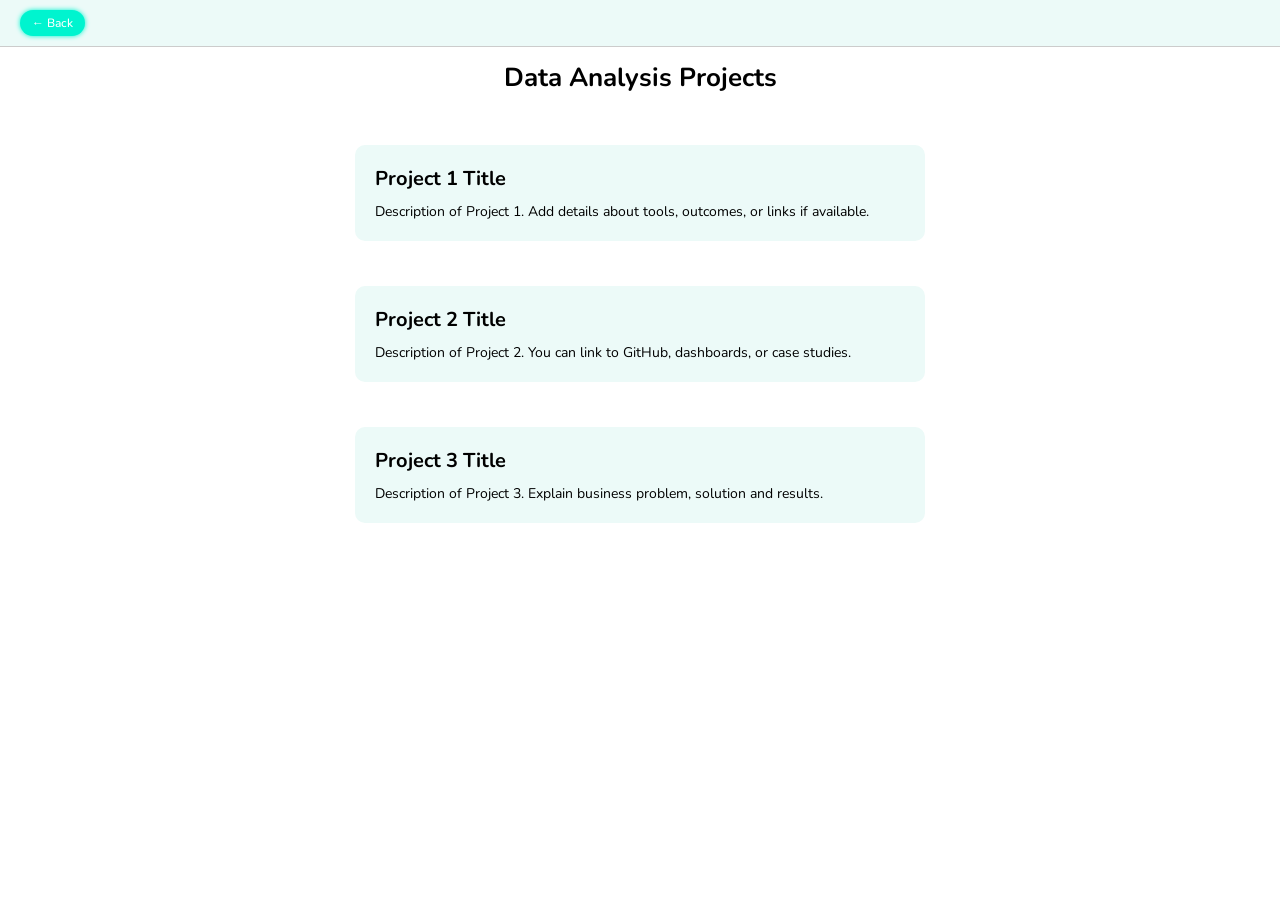
<file: DA_portfolio.html>
<!DOCTYPE html>
<html lang="en">
<head>
  <meta charset="UTF-8" />
  <meta name="viewport" content="width=device-width, initial-scale=1.0"/>
  <title>Portfolio Projects</title>
  <link rel="stylesheet" href="style.css">
  <style>
    body {
      margin: 0;
      font-family: sans-serif;
    }

    .header {
      display: flex;
      align-items: center;
      padding: 1rem 2rem;
      background-color: var(--snd-bg-color);
      border-bottom: 1px solid #ccc;
    }

    .back-button {
      padding: 0.5rem 1.2rem;
      background: var(--main-color);
      color: var(--bg-color);
      border-radius: 2rem;
      text-decoration: none;
      font-size: 1.2rem;
      font-weight: 500;
      box-shadow: 0 0 0.5rem var(--main-color);
      transition: box-shadow 0.3s ease;
    }

    .back-button:hover {
      box-shadow: none;
    }

    .portfolio-container {
      padding: 4rem 9% 2rem;
      flex-direction: column;
      display: flex;
      max-width: 800px;
      margin: 0 auto;
    }

    .portfolio-container h2.heading {
      font-size: 2.6rem;
      margin-bottom: 2.5rem;
      margin-top: 2rem;
    }

    .project {
      background-color: var(--snd-bg-color);
      padding: 2rem;
      border-radius: 1rem;
      margin-bottom: 2rem;
      width: 100%;
      box-sizing: border-box;
    }

    .project h3 {
      font-size: 2rem;
      margin-bottom: 1rem;
    }

    .project p {
      font-size: 1.4rem;
      color: var(--text-color);
    }
  </style>
</head>
<body>

  <!-- Top bar with back button -->
  <div class="header">
    <a href="index.html#services" class="back-button">← Back</a>
  </div>

  <!-- Portfolio content -->
  <section class="portfolio-container">
    <h2 class="heading">Data Analysis Projects</h2>

    <div class="project" id="project1">
      <h3>Project 1 Title</h3>
      <p>Description of Project 1. Add details about tools, outcomes, or links if available.</p>
    </div>

    <div class="project" id="project2">
      <h3>Project 2 Title</h3>
      <p>Description of Project 2. You can link to GitHub, dashboards, or case studies.</p>
    </div>

    <div class="project" id="project3">
      <h3>Project 3 Title</h3>
      <p>Description of Project 3. Explain business problem, solution and results.</p>
    </div>
  </section>

</body>
</html>
</file>
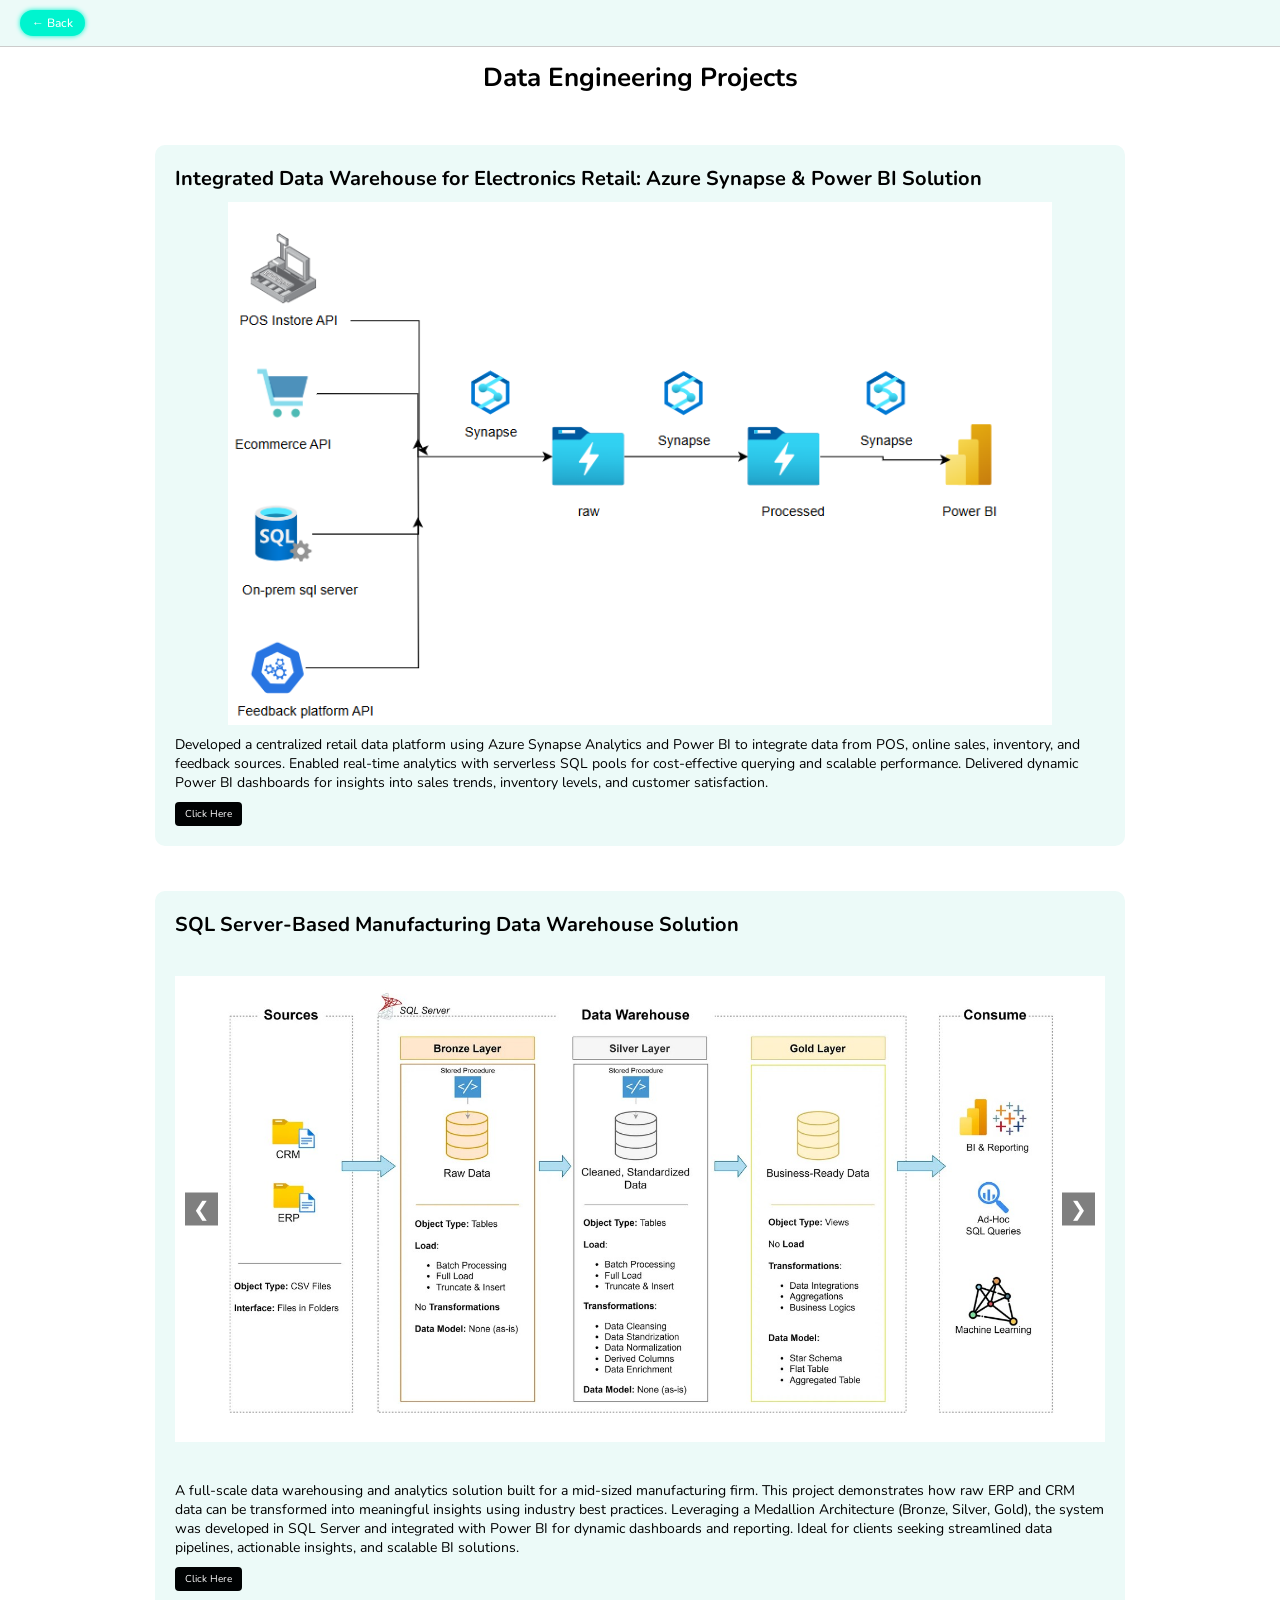
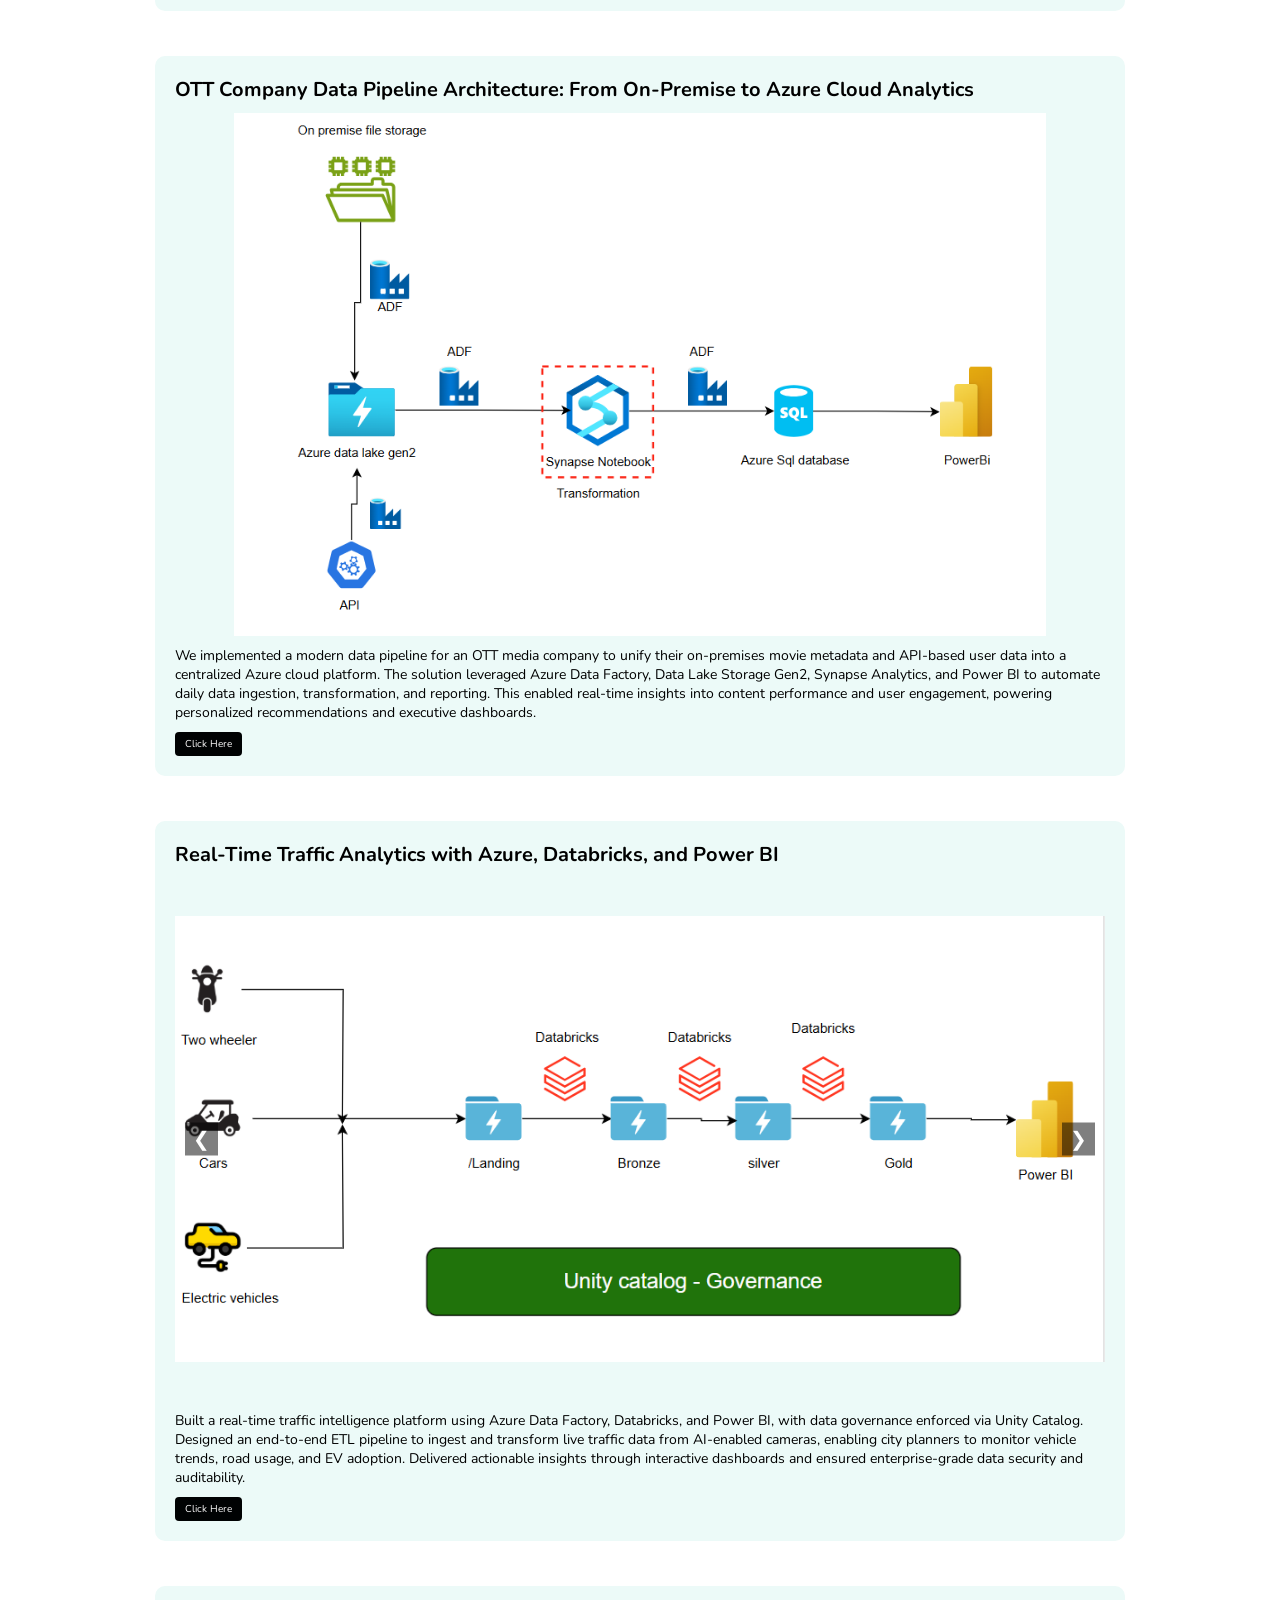
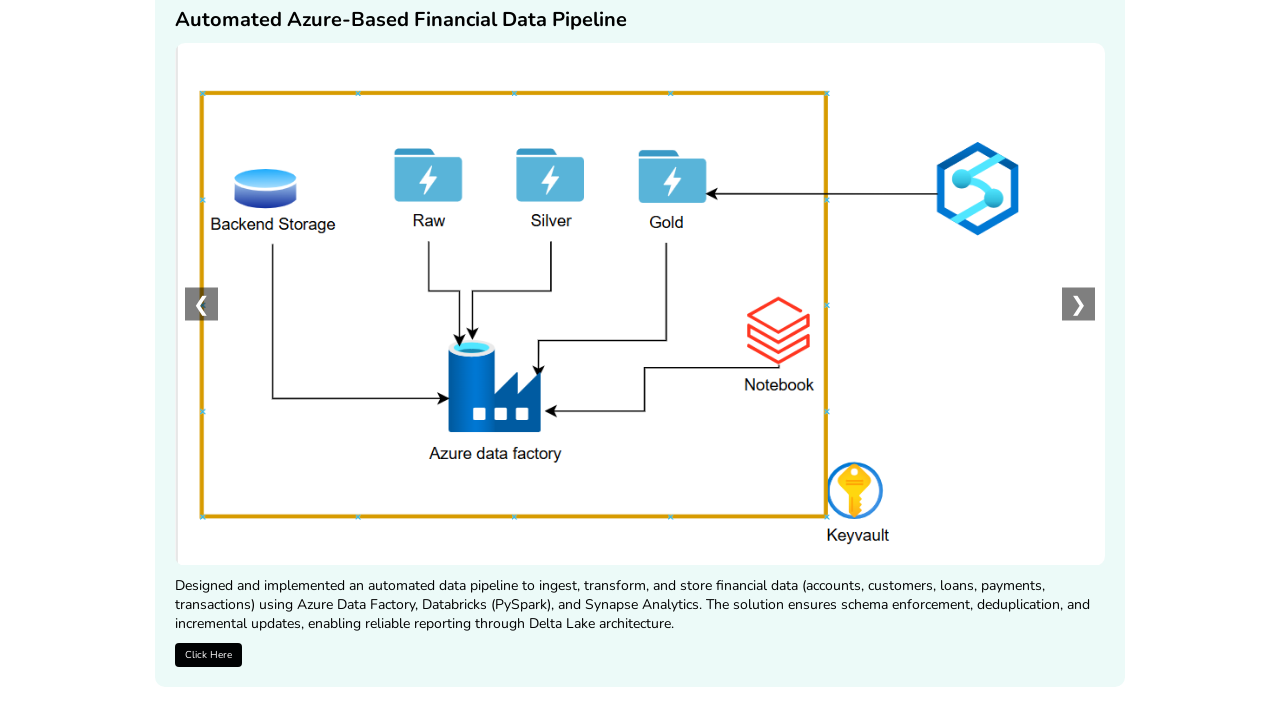
<file: DE_portfolio.html>
<!DOCTYPE html>
<html lang="en">
<head>
  <meta charset="UTF-8" />
  <meta name="viewport" content="width=device-width, initial-scale=1.0"/>
  <title>Portfolio Projects</title>
  <link rel="stylesheet" href="style.css">
</head>
<body>

  <!-- Top bar with back button -->
  <div class="header">
    <a href="index.html#services" class="back-button">← Back</a>
  </div>

  <!-- Portfolio content -->
  <section class="portfolio-container">
    <h2 class="heading">Data Engineering Projects</h2>

    <div class="project" id="project1">
      <h3>Integrated Data Warehouse for Electronics Retail: Azure Synapse & Power BI Solution</h3>

      <div class="project-image-container">
        <img src="images/Synapse_data_platform/architecture.png" class="carousel-image active">

      <!-- NO Arrows for 1 image -->
        <!-- <button class="carousel-arrow left">&#10094;</button>
        <button class="carousel-arrow right">&#10095;</button> -->
      </div>

      <p> Developed a centralized retail data platform using Azure Synapse Analytics and Power BI to integrate data from POS, online sales, inventory, and feedback sources. Enabled real-time analytics with serverless SQL pools for cost-effective querying and scalable performance. Delivered dynamic Power BI dashboards for insights into sales trends, inventory levels, and customer satisfaction.  
      </p>
      <a href="https://docs.google.com/document/d/1mBIUdq3bj4wsDs6k6IuvqKdtTbn_fBp8/edit?usp=sharing&ouid=113656735847317828841&rtpof=true&sd=true" class="simple-button" target="_blank">Click Here</a>
    </div>


    <div class="project" id="project2">
      <h3>SQL Server-Based Manufacturing Data Warehouse Solution</h3>

      <div class="project-image-container">
        <img src="images/sqlserver_manufacturing_datawarehouse/Data_Architecture_design.jpg" class="carousel-image active">
        <img src="images/sqlserver_manufacturing_datawarehouse/Data_flow.jpg" class="carousel-image">
        <img src="images/sqlserver_manufacturing_datawarehouse/Data_model.jpg" class="carousel-image">

      <!-- Arrows -->
        <button class="carousel-arrow left">&#10094;</button>
        <button class="carousel-arrow right">&#10095;</button>
      </div>

      <p>
        A full-scale data warehousing and analytics solution built for a mid-sized manufacturing firm. This project demonstrates how raw ERP and CRM data can be transformed into meaningful insights using industry best practices. Leveraging a Medallion Architecture (Bronze, Silver, Gold), the system was developed in SQL Server and integrated with Power BI for dynamic dashboards and reporting. Ideal for clients seeking streamlined data pipelines, actionable insights, and scalable BI solutions.
      </p>
      <a href="https://docs.google.com/document/d/1a2uxHw-K9NJdNAaS3Brbd2mhARPLj7o_/edit?usp=sharing&ouid=113656735847317828841&rtpof=true&sd=true" class="simple-button" target="_blank">Click Here</a>
    </div>


    <div class="project" id="project3">
      <h3>OTT Company Data Pipeline Architecture: From On-Premise to Azure Cloud Analytics</h3>

      <div class="project-image-container">
        <img src="images/ottdata_onprem_to_cloud/architecture.png" class="carousel-image active">

      <!-- NO Arrows for 1 image -->
        <!-- <button class="carousel-arrow left">&#10094;</button>
        <button class="carousel-arrow right">&#10095;</button> -->
      </div>

      <p> We implemented a modern data pipeline for an OTT media company to unify their on-premises movie metadata and API-based user data into a centralized Azure cloud platform. The solution leveraged Azure Data Factory, Data Lake Storage Gen2, Synapse Analytics, and Power BI to automate daily data ingestion, transformation, and reporting. This enabled real-time insights into content performance and user engagement, powering personalized recommendations and executive dashboards. </p>
      <a href="https://docs.google.com/document/d/11xD_OcVHGDnS04vO64wrGYF1_v1IEowN/edit?usp=drive_link&ouid=113656735847317828841&rtpof=true&sd=true" class="simple-button" target="_blank">Click Here</a>
    </div>


    <div class="project" id="project4 ">
      <h3>Real-Time Traffic Analytics with Azure, Databricks, and Power BI</h3>

      <div class="project-image-container">
        <img src="images/trafficanalysis_unitycatalog/architecture.png" class="carousel-image active">
        <img src="images/trafficanalysis_unitycatalog/sample_powerbi_dashboard.jpg" class="carousel-image">

      <!-- Arrows -->
        <button class="carousel-arrow left">&#10094;</button>
        <button class="carousel-arrow right">&#10095;</button>
      </div>

      <p> Built a real-time traffic intelligence platform using Azure Data Factory, Databricks, and Power BI, with data governance enforced via Unity Catalog. Designed an end-to-end ETL pipeline to ingest and transform live traffic data from AI-enabled cameras, enabling city planners to monitor vehicle trends, road usage, and EV adoption. Delivered actionable insights through interactive dashboards and ensured enterprise-grade data security and auditability.  </p>
      <a href="https://docs.google.com/document/d/1wpu1Uxvgtr0jnTeUqpx5BVVBGFh7rQtF/edit?usp=sharing&ouid=113656735847317828841&rtpof=true&sd=true" class="simple-button" target="_blank">Click Here</a>
    </div>


    <div class="project" id="project4 ">
      <h3>Automated Azure-Based Financial Data Pipeline</h3>

      <div class="project-image-container">
        <img src="images/cxanalysis_ETL/architecture.png" class="carousel-image active">
        <img src="images/cxanalysis_ETL/pipeline.png" class="carousel-image">

      <!-- Arrows -->
        <button class="carousel-arrow left">&#10094;</button>
        <button class="carousel-arrow right">&#10095;</button>
      </div>

      <p> Designed and implemented an automated data pipeline to ingest, transform, and store financial data (accounts, customers, loans, payments, transactions) using Azure Data Factory, Databricks (PySpark), and Synapse Analytics. The solution ensures schema enforcement, deduplication, and incremental updates, enabling reliable reporting through Delta Lake architecture.  </p>
      <a href="https://github.com/RahulG005/cxanalysis_adf/blob/main/document.pdf" class="simple-button" target="_blank">Click Here</a>
    </div>

    

    
  </section>

<script src="DE.js"></script>
</body>
</html>
</file>
<file: style.css>
@import url('https://fonts.googleapis.com/css2?family=Nunito:ital,wght@0,200..1000;1,200..1000&display=swap');

*{
    margin: 0;
    padding: 0;
    box-sizing: border-box;
    text-decoration: none;
    border: none;
    outline: none;
    scroll-behavior: smooth;
    font-family: "Nunito", sans-serif;
}


:root {
    --bg-color: #fff;
    --snd-bg-color:#ecfaf8;
    --text-color: black;
    --main-color: #00f4cf;
}

html {
    font-size: 62.5%;
    overflow-x: hidden;
}

body {
    background: var(--bg-color);
    color: var(--text-color);
}

section {
    min-height: 100vh;
    padding: 10rem 9% 2rem;
}

.header {
    position: fixed;
    top: 0;
    left: 0;
    width: 100%;
    padding: 2rem 9%;
    background: var(--bg-color);
    display: flex;
    justify-content: space-between;
    align-items: center;
    z-index: 100;
}

.logo {
    font-size: 2.5rem;
    color: var(--text-color);
    font-weight: 700;
    cursor: default;
}

.navbar a {
    font-size: 1.5rem;
    color: var(--text-color);
    margin-left: 4rem;
    font-weight: 700;
}

.navbar a:hover,
.navbar a.active {
    color: var(--text-color);
}

#menu-icon {
    font-size: 3.6rem;
    color: var(--text-color);
    display: none;
}

#menu-icon:hover {
    cursor: pointer;
}


.home {
    display: flex;
    justify-content: center;
    align-items: center;
}

.home-content h3 {
    font-size: 3.2rem;
    font-weight: 700;
}

.home-content h3:nth-of-type(2){
    margin-bottom: 2rem;
}

span {
    color: var(--main-color);
}

.home-content h1 {
    font-size: 5.6rem;
    font-weight: 700;
    line-height: 1.3;
}

.home-image img {
    width: 12vw;
    animation: floatImage 4s ease-in-out infinite;
    border-radius: 30%;
    margin-top: 4rem;
}

@keyframes floatImage {
    0% {
        transform: translateY(0);
    }
    50% {
        transform: translateY(-1.5rem);
    }
    100% {
        transform: translateY(0);
    }
}

.home-content p {
    font-size: 1.6rem;
}

.social-media a {
    display: inline-flex;
    justify-content: center;
    align-items: center;
    width: 4rem;
    height: 4rem;
    background: transparent;
    border: .2rem solid var(--main-color);
    border-radius: 50%;
    font-size: 2rem;
    color: var(--main-color);
    margin: 3rem 1.5rem 3rem 0;
    transition: 0.5s ease;
}

.social-media a:hover {
    background: var(--main-color);
    color: var(--snd-bg-color);
    box-shadow: 0 0 1rem var(--main-color);
}

.btn {
    display: inline-block;
    padding: 1rem 2.8rem;
    background: var(--main-color);
    border-radius: 4rem;
    box-shadow: 0 0 1rem var(--main-color);
    font-size: 1.6rem;
    color: var(--bg-color);
    letter-spacing: 0.1rem;
    font-weight: 600;
    transition: 0.5s ease; 
}

.btn:hover{
    box-shadow: none;
}

.about {
    display: flex;
    justify-content: center;
    align-items: center;
    gap: 2rem;
    background: var(--snd-bg-color);
}

.about-image img{
    width: 30vw;
    padding: 40px ;
    border-radius: 20%;
}

.heading {
    text-align: center;
    font-size: 4.5rem;
}

.about-content h2{
    text-align: left;
    line-height: 1.2;
}

.about-content h3 {
    font-size: 2.6rem;
}

.about-content p {
    font-size: 1.6rem;
    margin: 2rem 0 3rem;
    width: 80%;
}

.services {
    background: var(--snd-bg-color);
}

.services h2 {
    margin-bottom: 4rem;
}

.services-container {
    display: flex;
    justify-content: center;
    align-items: stretch;
    flex-wrap: wrap;
    gap: 3rem;
}

.services-container .services-box {
    flex: 1 1 30rem; /* Allow flexible width with a minimum size */
    max-width: 32%; /* Ensure a consistent maximum width */
    background: var(--bg-color);
    padding: 3rem 2rem 2rem;
    border-radius: 2rem;
    text-align: center;
    border: .2rem solid var(--snd-bg-color);
    transition: 0.5s ease;
    box-sizing: border-box; /* Ensure padding doesn't affect width calculations */
}

.services-container .services-box:hover {
    border-color: var(--main-color);
    transform: scale(1.03);
}

.services-box i {
    font-size: 4rem;
    color: var(--main-color);
}

.services-box h3 {
    font-size: 2.6rem;
}

.services-box p{
    font-size: 1.6rem;
    margin: 1rem 0 2rem;
}

.portfolio {
    background: var(--bg-color);
}

.portfolio h2{
    margin-bottom: 4rem;
}

.portfolio-container{
    display: grid;
    grid-template-columns: repeat(3, 2fr);
    align-items: center;
    gap: 2.5rem;
}

.portfolio-container .portfolio-box {
    position: relative;
    border-radius: 2rem;
    box-shadow: 0 0 1rem var(--snd-bg-color);
    overflow: hidden;
    display: flex;
}

.portfolio-box img{
    width: 100%;
    transition: .5s ease;
    opacity: 0.7;
}

.portfolio-box img:hover {
    transform: scale(1.1);
}

.portfolio-box .portfolio-layer {
    position: absolute;
    bottom: 0;
    left: 0;
    width: 100%;
    height: 100%;
    background: linear-gradient(rgba(0 0 0 0.1), var(--main-color));
    display: flex;
    justify-content: center;
    align-items: center;
    flex-direction: column;
    text-align: center;
    padding: 0 4rem;
    transform: translateY(100%);
    transition: .5s ease;
}

.portfolio-box:hover .portfolio-layer {
    transform: translateY(0);
}

.portfolio-layer h4{
    font-size: 3rem;
}

.portfolio-layer p {
    font-size: 1.6rem;
    margin: 0.3rem 0 1rem;
}

.portfolio-layer a {
    display: inline-flex;
    justify-content: center;
    align-items: center;
    width: 5rem;
    height: 5rem;
    background: var(--text-color);
    border-radius: 50%;
}

.portfolio-layer a i {
    font-size: 2rem;
    color: var(--snd-bg-color);
}

.contact {
   background: var(bg-color);
}

.contact h2 {
    margin-bottom: 3rem;
}

.contact form {
    max-width: 70rem;
    margin: 1rem auto;
    text-align: center;
    margin-bottom: 3rem;
}

.contact form .input-box {
    display: flex;
    justify-content: space-between;
    flex-wrap: wrap;
}

.contact form .input-box input,
.contact form textarea {
    width: 100%;
    padding: 1.5rem;
    font-size: 1.6rem;
    color: var(--text-color);
    background: var(--snd-bg-color);
    border-radius: .8rem;
    margin: .7rem 0;
}

.contact form .input-box input {
    width: 49%;
}

.contact form {
    resize: none;
}

.contact form {
    margin-top: 2rem;
    cursor: pointer;
}

.footer {
    display: flex;
    justify-content: space-between;
    align-items: center;
    flex-wrap: wrap;
    padding: 2rem 9%;
    background: var(--bg-color);
}

.footer-text {
    font-size: 1.6rem;
}

.footer-icontop{
    display: inline-flex;
    justify-content: center;
    align-items: center;
    padding: .8rem 1rem;
    background: var(--main-color);
    border-radius: 1rem;
    transition: .5s ease;
}

.footer-icontop a:hover {
    background: 0 0 1rem var(--main-color);
}

.footer-icontop a i {
    font-size: 2.4rem;
    color: var(--bg-color);
}

/*Breakpoint*/

@media (max-width: 1200px){
    html {
        font-size: 55%;
    }
}

@media (max-width: 991px) {
    .header {
        padding: 2rem 3%;
    }

    section {
        padding: 10rem 3%;
    }

    .services {
        padding: 7rem;
    }

    .portfolio {
        padding-bottom: 7rem;
    }

    .contact {
        min-height: auto;
    }

    .footer {
        padding: 2rem 3%;
    }
}

@media (max-width: 768px) {
    #menu-icon{
        display: block;
    }

    .services-container {
        flex-direction: column; /* Stack boxes vertically */
        gap: 3rem; /* Increase spacing for better readability */
    }

    .services-container .services-box {
        max-width: 100%; /* Allow full-width boxes on small screens */
    }

    .home {
        flex-direction: column;
    }

    .navbar {
        position: absolute;
        top: 100%;
        left: 0;
        width: 100%;
        padding: 1rem 3%;
        background: var(--bg-color);
        border-top: .1rem solid rgba(0 0 0 0.2);
        box-shadow: 0 .5rem 1rem rgba(0 0 0 0.2);
        display: none;
    }

    .navbar.active {
        display: block;
    }

    .home-content {
        order: 2;
    }

    .home-content h3 {
        font-size: 2.6rem;
    }

    .home-content h1 {
        font-size: 5rem;
    }

    .home-image img {
        width: 40vw;
        margin-top: 8rem;
    }

    .about {
        flex-direction: column;
    }

    .about-image img {
        width: 90vw;
        margin-top: 4rem;
    }

    .services h2 {
        margin-bottom: 3rem;
    }

    .portfolio h2 {
        margin-bottom: 3rem;
    }

    .portfolio-container {
        grid-template-columns: repeat(4,2fr);
    }
}



@media (max-width: 768px) {
    .portfolio-container{
        grid-template-columns: 0.7fr;
    }

    .home-image img {
        width: 40vw;
        margin-top: 8rem;
    }

    .about-image img{
        width: 100vw;
        margin-top: 4rem;
    }
}

@media (max-width: 450px) {
    html {
        font-size: 50%;
    }

    .contact form .input-box input {
        width: 100%;
    }


}

.home .buttons {
    display: flex;
    justify-content: center;
    align-items: center;
    gap: 1rem;  /* Adjust the gap as needed */
    margin-top: 20px;
}

.buttons a {
    display: inline-flex;
    justify-content: center;
    align-items: center;
    background: transparent;
    border: .2rem solid var(--main-color);
    border-radius: 50%;
    font-size: 2rem;
    color: var(--main-color);
    padding: 1rem;
    transition: 0.5s ease;
    text-decoration: none;
}

.buttons .btn {
    border-radius: 4rem;
    box-shadow: 0 0 1rem var(--main-color);
    padding: 1rem 2.8rem;
    background: var(--main-color);
    font-size: 1.6rem;
    color: var(--bg-color);
    letter-spacing: 0.1rem;
    font-weight: 600;
}

.buttons a:hover {
    background: var(--main-color);
    color: var(--snd-bg-color);
    box-shadow: 0 0 1rem var(--main-color);
}


    body {
      margin: 0;
      font-family: sans-serif;
    }

    .header {
      display: flex;
      align-items: center;
      padding: 1rem 2rem;
      background-color: var(--snd-bg-color);
      border-bottom: 1px solid #ccc;
    }

    .back-button {
      padding: 0.5rem 1.2rem;
      background: var(--main-color);
      color: var(--bg-color);
      border-radius: 2rem;
      text-decoration: none;
      font-size: 1.2rem;
      font-weight: 500;
      box-shadow: 0 0 0.5rem var(--main-color);
      transition: box-shadow 0.3s ease;
    }

    .back-button:hover {
      box-shadow: none;
    }

    .portfolio-container {
      padding: 4rem 9% 2rem;
      flex-direction: column;
      display: flex;
      max-width: 1200px;
      margin: 0 auto;
    }

    .portfolio-container h2.heading {
      font-size: 2.6rem;
      margin-bottom: 2.5rem;
      margin-top: 2rem;
    }

    .project {
      background-color: var(--snd-bg-color);
      padding: 2rem;
      border-radius: 1rem;
      margin-bottom: 2rem;
      width: 100%;
      box-sizing: border-box;
    }

    .project h3 {
      font-size: 2rem;
      margin-bottom: 1rem;
    }

    .project p {
      font-size: 1.4rem;
      color: var(--text-color);
    }

    .simple-button {
    display: inline-block;
    padding: 0.5rem 1rem;
    font-size: 1rem;
    color: white;
    background-color: #000203; /* You can replace with any color */
    text-decoration: none;
    border: none;
    border-radius: 4px;
    margin-top: 1rem;
    cursor: pointer;}

  .simple-button:hover {
    background-color: #566370; /* Slightly darker on hover */
  }


 .project-image-container {
  position: relative;
  width: 100%; /* Full width of the project block */
  aspect-ratio: 16 / 9; /* Maintains consistent height; you can adjust this */
  overflow: hidden;
  border-radius: 10px;
  margin-bottom: 1rem;
}


.carousel-image {
  position: absolute;
  top: 0;
  left: 0;
  width: 100%;     /* Match container width */
  height: 100%;    /* Match container height */
  object-fit: contain;
  /* display: none; */
}

.carousel-image.active {
  display: block;
}

.carousel-arrow {
  position: absolute;
  top: 50%;
  transform: translateY(-50%);
  background: rgba(0, 0, 0, 0.5);
  color: white;
  font-size: 2rem;
  border: none;
  padding: 0.3rem 0.8rem;
  cursor: pointer;
  z-index: 10;
}

.carousel-arrow.left { left: 10px; }
.carousel-arrow.right { right: 10px; }
</file>
